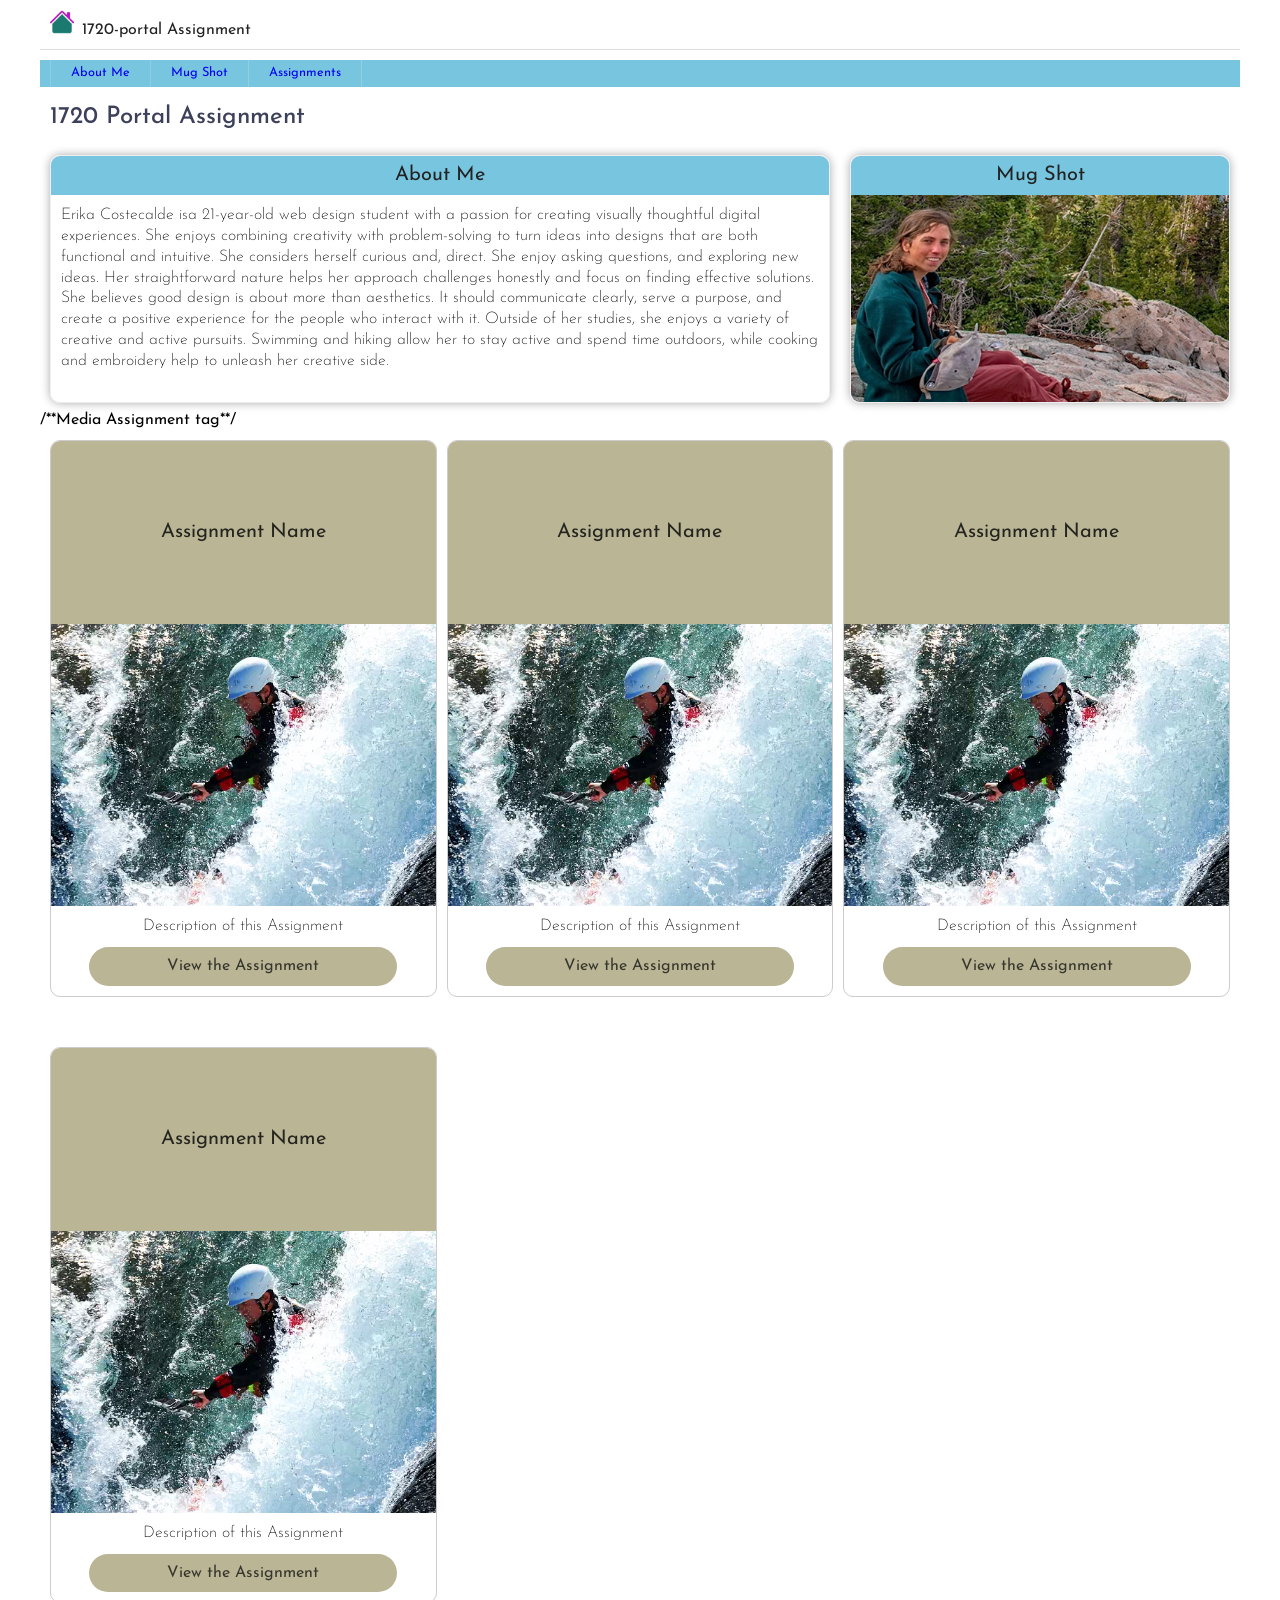
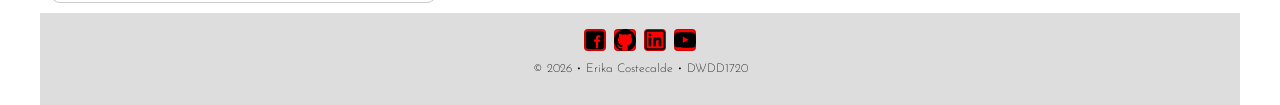
<file: 1720-hireme/index.html>
<!DOCTYPE html>
<html lang="en">
<head>
    <meta charset="UTF-8">
    <meta name="viewport" content="width=device-width, initial-scale=1.0">
    <title>1720-portal Assignment</title>


    <link rel="stylesheet" href="styles/normalize.css">
    <link rel="stylesheet" href="styles/small.css">
    <link rel="stylesheet" href="styles/larger.css">

    <!--fonts-->
    <link rel="preconnect" href="https://fonts.googleapis.com">
<link rel="preconnect" href="https://fonts.gstatic.com" crossorigin>
<link href="https://fonts.googleapis.com/css2?family=Josefin+Sans:ital,wght@0,100..700;1,100..700&display=swap" rel="stylesheet">

    <!--Open Graph-->
    <meta property="og:title" content="1720-portal Assignment" />
    <meta property="og:description" content="Welcome to the Portal page for Erika Costecaldes DWDD1720 course" />
    <meta property="og:image" content="https://erika419.github.io/1720-portal/images/opengraph.png" />
    <meta property="og:url" content="https://erika419.github.io/1720-portal/" />
    <meta property="og:logo" content="https://erika419.github.io/1720-portal/images/favicon.svg" />
    <meta property="og:type" content="website" />

    <!--favicon-->
    <link rel="icon" type="image/png" href="/1720-portal/favicon-96x96.png" sizes="96x96" />
    <link rel="icon" type="image/svg+xml" href="/1720-portal/favicon.svg" />
    <link rel="shortcut icon" href="/1720-portal/favicon.ico" />
    <link rel="apple-touch-icon" sizes="180x180" href="/1720-portal/apple-touch-icon.png" />
    <meta name="apple-mobile-web-app-title" content="Portal" />
    <link rel="manifest" href="/1720-portal/site.webmanifest" />

    <!--SCRIPTS--->
    <script src="scripts/navigation.js" defer> </script>
        <script src="scripts/year.js" defer> </script>


    
</head>
<body>
    <header>
        <img src="images/favicon.svg" alt="site logo" width="16" height="16">
        <span> 1720-portal Assignment</span>
        <button id="hamburger" class="hamburger" aria-label="nav link button"></button>
    </header> 

        <nav id="navbar">
            <ul>
                <li> <a href="#about"> About Me</a> </li>
                <li> <a href="#mug"> Mug Shot</a> </li>
                <li> <a href="#assign"> Assignments</a> </li>
            </ul>
        </nav>

        <main>
            <h1>1720 Portal Assignment</h1> 
            <div class="sbs">
                <section>
                    <h2 id="about">About Me</h2>
                    <p>
                        Erika Costecalde isa 21-year-old web design student with a passion for creating
                        visually thoughtful digital experiences. She enjoys combining creativity with 
                        problem-solving to turn ideas into designs that are both functional and intuitive.
                        She considers herself curious and, direct. She enjoy asking questions, and 
                        exploring new ideas. Her straightforward nature helps her approach challenges 
                        honestly and focus on finding effective solutions. She believes good design is about
                        more than aesthetics. It should communicate clearly, serve a purpose, and create a
                        positive experience for the people who interact with it. Outside of her studies, she
                        enjoys a variety of creative and active pursuits. Swimming and hiking allow her to 
                        stay active and spend time outdoors, while cooking and embroidery help to unleash her 
                        creative side.</p>
                </section>
                <section>
                    <h2 id="mug">Mug Shot</h2>
                    <img src="images/Profile Picture.webp" alt="Mug Shot" width="602" height="330" loading="lazy">
                </section>
            </div>

            /**Media Assignment tag**/
            <div class="cards" id="assign">
                <section>
                    <h2>Assignment Name</h2>
                    <img src="images/placeholder.webp" alt="Assignment for..." width="600" height="400" loading="lazy">
                    <p> Description of this Assignment</p>
                    <a href="#"> View the Assignment</a>
                </section>

                <section>
                    <h2>Assignment Name</h2>
                    <img src="images/placeholder.webp" alt="Assignment for..." width="600" height="400" loading="lazy">
                    <p> Description of this Assignment</p>
                    <a href="#"> View the Assignment</a>
                </section>

                <section>
                    <h2>Assignment Name</h2>
                    <img src="images/placeholder.webp" alt="Assignment for..." width="600" height="400" loading="lazy">
                    <p> Description of this Assignment</p>
                    <a href="#"> View the Assignment</a>
                </section>

                <section>
                    <h2>Assignment Name</h2>
                    <img src="images/placeholder.webp" alt="Assignment for..." width="600" height="400" loading="lazy">
                    <p> Description of this Assignment</p>
                    <a href="#"> View the Assignment</a>
                </section>
            </div>
        </main>

        <footer>
        <section class="social">
            <a href="https://www.facebook.com/paul.cheney.1422" target="_blank"><img src="images/icons8-facebook.svg" alt="facebook" width="16" height="16"> </a>
            <a href="https://www.youtube.com/PaulChenney" target="_blank"><img src="images/github-142-svgrepo-com.svg" alt="github" width="16" height="16"> </a>
            <a href="https://www.linkedin.com/in/pchenney" target="_blank"><img src="images/linkedin-svgrepo-com.svg" alt="linkedin" width="16" height="16"> </a>
            <a href="https://www.youtube.com/@PaulChenney66" target="_blank"><img src="images/youtube-168-svgrepo-com.svg" alt="youtube" width="16" height="16"> </a>
        </section>

        
        <p>&copy; <span id="currentyear"></span> &bull; Erika Costecalde &bull; DWDD1720</p>
        
    </footer>
</body>
</html>
</file>
<file: 1720-hireme/styles/small.css>
/**Border-Box**/

*{
    box-sizing: border-box;
    scroll-behavior: smooth;
}

/**body tag**/
body{
    font-family: "Josefin Sans", sans-serif;
}

/**header tag**/
header{
    padding: 10px 0 10px 10px;
    border-bottom: solid 1px #ddd;
    display: grid;
    align-items: end;
    column-gap: 8px;
    grid-template-columns: 24px auto 44px;
}

header img{
    display: block;
    width: 100%;
    height: auto;
    padding-bottom: 5px;
}

header span{
    color: #232323;
}

/**navigation tag**/
nav{ 
    display: none;
}

nav ul{
    margin: 0;
    padding: 0;
    list-style-type: none;
    background-color: rgb(119, 197, 223);
}

nav a{
    display: block;
    font-size: 0.8rem;
    font-weight: 400;
    border-left: solid 1px rgba(245, 242, 242, 0.2);
    text-decoration: none;
    padding: 0.85rem 10px;
    background-color: rgb(119, 197, 223);
}

nav a:hover{
    background-color: rgb(180, 58, 180);
}

nav li:last-child a{
    border-right: solid 1px rgba(245, 242, 242, 0.2);
}

nav.show{
    display: block;
}

/**Hamburger Stuff tag**/
.hamburger{
    background: none;
    border:none;
    color:#232323;
    cursor: pointer;
    font-size: 2rem;
    font-family: Verdana;
}

.hamburger::before{
    content: "\2630";

}

.hamburger.show::before{
    content: "\00D7";

}

/**main stuff tag**/
    h1{ 
        font-size:1.5rem;
        color:#3D405B;
        font-weight:500;
        margin-left:10px;
    }

    .sbs section{
        border: 1px solid #eee;
        border-radius:10px;
        box-shadow: 0 0 10px #aaa;
        margin: 0.5rem 10px;
        overflow: hidden;
    }

    .sbs h2{
        background-color: rgb(119, 197, 223);
        color: #232323;
        font-weight: 400;
        font-size:1.25rem;
        margin: 0;
        padding: 0.5rem 0.2rem;
        text-align: center;
    }

    .sbs p{
        font-weight: 200;
        margin: 10px;
        line-height: 130%;
    }

    .sbs img{
        display: block;
        width:100%;
        height:100%;
        object-fit: cover;
    }

    /**Assigment Card tag**/
    .cards{
        display: grid;
        grid-template-columns: repeat(auto-fit, minmax(300px,1fr));
        gap:50px 10px;
        margin:10px;
    }

    .cards section{
        border:1px #ccc solid;
        border-radius:10px;
        overflow:hidden;
    }

    .cards h2{
        background-color:#b9b595;
        color: rgb(0,0,0,0.8);
        font-weight: 400;
        font-size:1.25rem;
        margin:0;
        padding: 05rem 0.2rem;
        text-align: center;
    }

    .cards p{ 
        font-weight:200;
        margin:10px 10px;
        line-height: 130%;
        text-align: center;
    }

        .cards img{
        display: block;
        width:100%;
        height: auto;
    }

    .cards a{
        background-color:#b9b595;
        color: rgb(0,0,0,0.7);
        text-decoration: none;
        display: block;
        width: 80%;
        padding:10px;
        margin: 0 10% 10px 10%;
        text-align: center;
        border-radius: 20px;
        &:hover{
            background-color:#dbd7b2;
            transform: translateY(2px);
            box-shadow: 0 0 10px #999;
        }
    }

/**social media tag**/
    .social{
        display:flex;
        justify-content:center;
        column-gap: 8px;
    }

    .social img{
        display: block;
        width: 22px;
        height: 22px;
    }

    .social a{
        border: solid 1px rgb(0,0,0,0.2);
        border-radius: 4px;
        width: 22px;
        height: 22px;
        display: flex;
        justify-content: center;
        align-items: center;
        background-color: rgb(255.255.255, 0.3);
    }

    .social a:hover{
        background-color: rgb(255.255.255, 0.8);
    }

/**footer tag**/
    footer{
        background-color: #ddd;
        padding: 1rem 0;
        text-align: center;
        font-weight: 200;
        font-size: 0.75rem;
}
</file>
<file: 1720-hireme/styles/larger.css>
@media only screen and (min-width: 40rem) {

    header, main, nav, footer{
        max-width:1200px;
        margin: 0 auto;
    }

    /**Navigation Stuff tag**/
    nav{
        display: block;
        background-color: rgb(119, 197, 223);
    }

    nav ul{
        display: flex;
        margin: 10px;
        background-color: rgb(119, 197, 223);
    }
    nav a{
        border-left: solid 1px rgba(245, 242, 242, 0.2);
        padding: .4rem 20px;
        background-color: rgb(119, 197, 223);
    }

    nav a:hover{
    background-color: rgb(180, 58, 180);
    }

    nav li:last-child a{
        border-right: solid 1px rgba(245, 242, 242, 0.2);
    }

    /**Hamburger Stuff tag**/
    .hamburger{
        display:none;
    }

    /**Main Stuff tag**/
    .sbs{
        display: grid;
        grid-template-columns: 2fr 1fr;
    }
}
</file>
